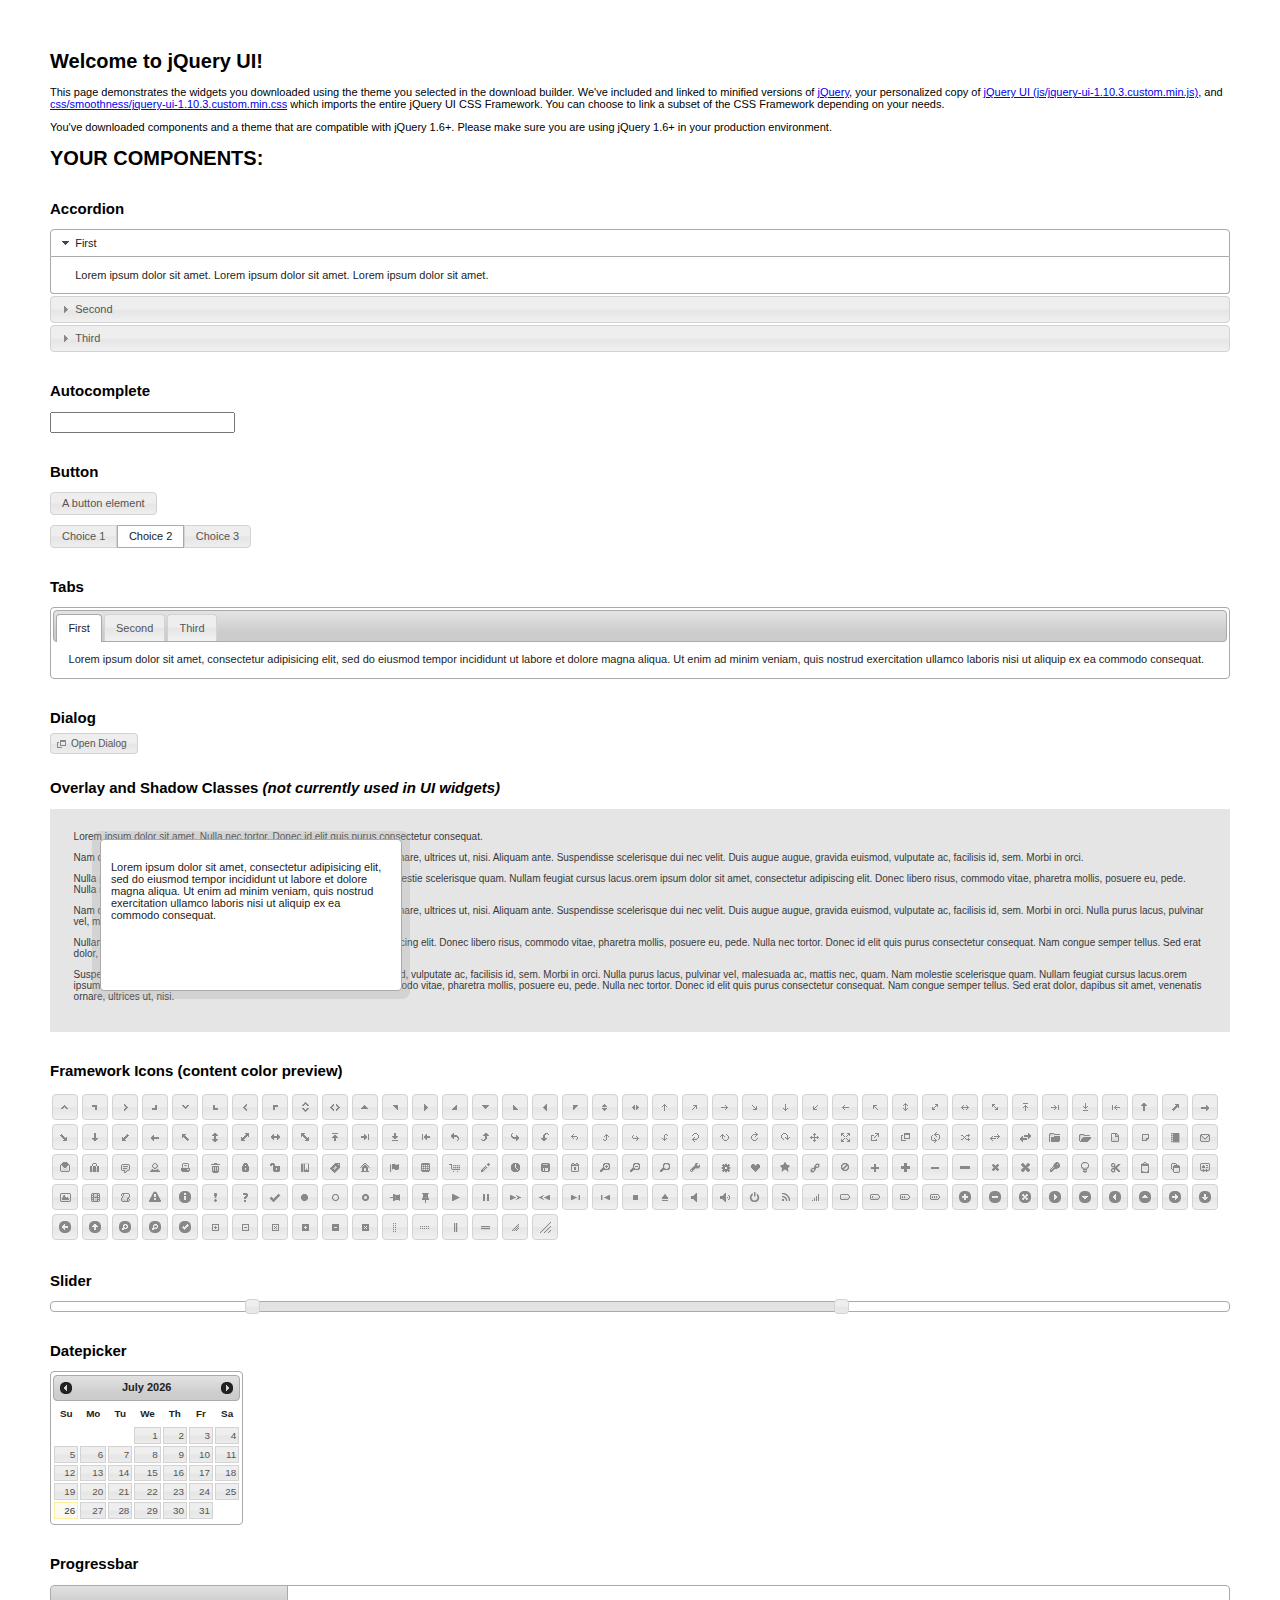
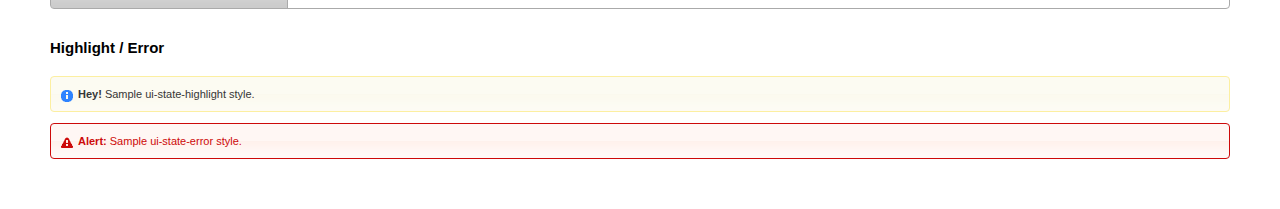
<file: self_registration/css/jquery/index.html>
<!doctype html>
<html lang="us">
<head>
	<meta charset="utf-8">
	<title>jQuery UI Example Page</title>
	<link href="css/smoothness/jquery-ui-1.10.3.custom.css" rel="stylesheet">
	<script src="js/jquery-1.9.1.js"></script>
	<script src="js/jquery-ui-1.10.3.custom.js"></script>
	<script>
	$(function() {
		
		$( "#accordion" ).accordion();
		

		
		var availableTags = [
			"ActionScript",
			"AppleScript",
			"Asp",
			"BASIC",
			"C",
			"C++",
			"Clojure",
			"COBOL",
			"ColdFusion",
			"Erlang",
			"Fortran",
			"Groovy",
			"Haskell",
			"Java",
			"JavaScript",
			"Lisp",
			"Perl",
			"PHP",
			"Python",
			"Ruby",
			"Scala",
			"Scheme"
		];
		$( "#autocomplete" ).autocomplete({
			source: availableTags
		});
		

		
		$( "#button" ).button();
		$( "#radioset" ).buttonset();
		

		
		$( "#tabs" ).tabs();
		

		
		$( "#dialog" ).dialog({
			autoOpen: false,
			width: 400,
			buttons: [
				{
					text: "Ok",
					click: function() {
						$( this ).dialog( "close" );
					}
				},
				{
					text: "Cancel",
					click: function() {
						$( this ).dialog( "close" );
					}
				}
			]
		});

		// Link to open the dialog
		$( "#dialog-link" ).click(function( event ) {
			$( "#dialog" ).dialog( "open" );
			event.preventDefault();
		});
		

		
		$( "#datepicker" ).datepicker({
			inline: true
		});
		

		
		$( "#slider" ).slider({
			range: true,
			values: [ 17, 67 ]
		});
		

		
		$( "#progressbar" ).progressbar({
			value: 20
		});
		

		// Hover states on the static widgets
		$( "#dialog-link, #icons li" ).hover(
			function() {
				$( this ).addClass( "ui-state-hover" );
			},
			function() {
				$( this ).removeClass( "ui-state-hover" );
			}
		);
	});
	</script>
	<style>
	body{
		font: 62.5% "Trebuchet MS", sans-serif;
		margin: 50px;
	}
	.demoHeaders {
		margin-top: 2em;
	}
	#dialog-link {
		padding: .4em 1em .4em 20px;
		text-decoration: none;
		position: relative;
	}
	#dialog-link span.ui-icon {
		margin: 0 5px 0 0;
		position: absolute;
		left: .2em;
		top: 50%;
		margin-top: -8px;
	}
	#icons {
		margin: 0;
		padding: 0;
	}
	#icons li {
		margin: 2px;
		position: relative;
		padding: 4px 0;
		cursor: pointer;
		float: left;
		list-style: none;
	}
	#icons span.ui-icon {
		float: left;
		margin: 0 4px;
	}
	.fakewindowcontain .ui-widget-overlay {
		position: absolute;
	}
	</style>
</head>
<body>

<h1>Welcome to jQuery UI!</h1>

<div class="ui-widget">
	<p>This page demonstrates the widgets you downloaded using the theme you selected in the download builder. We've included and linked to minified versions of <a href="js/jquery-1.9.1.js">jQuery</a>, your personalized copy of <a href="js/jquery-ui-1.10.3.custom.min.js">jQuery UI (js/jquery-ui-1.10.3.custom.min.js)</a>, and <a href="css/smoothness/jquery-ui-1.10.3.custom.min.css">css/smoothness/jquery-ui-1.10.3.custom.min.css</a> which imports the entire jQuery UI CSS Framework. You can choose to link a subset of the CSS Framework depending on your needs. </p>
	<p>You've downloaded components and a theme that are compatible with jQuery 1.6+. Please make sure you are using jQuery 1.6+ in your production environment.</p>
</div>

<h1>YOUR COMPONENTS:</h1>


<!-- Accordion -->
<h2 class="demoHeaders">Accordion</h2>
<div id="accordion">
	<h3>First</h3>
	<div>Lorem ipsum dolor sit amet. Lorem ipsum dolor sit amet. Lorem ipsum dolor sit amet.</div>
	<h3>Second</h3>
	<div>Phasellus mattis tincidunt nibh.</div>
	<h3>Third</h3>
	<div>Nam dui erat, auctor a, dignissim quis.</div>
</div>



<!-- Autocomplete -->
<h2 class="demoHeaders">Autocomplete</h2>
<div>
	<input id="autocomplete" title="type &quot;a&quot;">
</div>



<!-- Button -->
<h2 class="demoHeaders">Button</h2>
<button id="button">A button element</button>
<form style="margin-top: 1em;">
	<div id="radioset">
		<input type="radio" id="radio1" name="radio"><label for="radio1">Choice 1</label>
		<input type="radio" id="radio2" name="radio" checked="checked"><label for="radio2">Choice 2</label>
		<input type="radio" id="radio3" name="radio"><label for="radio3">Choice 3</label>
	</div>
</form>



<!-- Tabs -->
<h2 class="demoHeaders">Tabs</h2>
<div id="tabs">
	<ul>
		<li><a href="#tabs-1">First</a></li>
		<li><a href="#tabs-2">Second</a></li>
		<li><a href="#tabs-3">Third</a></li>
	</ul>
	<div id="tabs-1">Lorem ipsum dolor sit amet, consectetur adipisicing elit, sed do eiusmod tempor incididunt ut labore et dolore magna aliqua. Ut enim ad minim veniam, quis nostrud exercitation ullamco laboris nisi ut aliquip ex ea commodo consequat.</div>
	<div id="tabs-2">Phasellus mattis tincidunt nibh. Cras orci urna, blandit id, pretium vel, aliquet ornare, felis. Maecenas scelerisque sem non nisl. Fusce sed lorem in enim dictum bibendum.</div>
	<div id="tabs-3">Nam dui erat, auctor a, dignissim quis, sollicitudin eu, felis. Pellentesque nisi urna, interdum eget, sagittis et, consequat vestibulum, lacus. Mauris porttitor ullamcorper augue.</div>
</div>



<!-- Dialog NOTE: Dialog is not generated by UI in this demo so it can be visually styled in themeroller-->
<h2 class="demoHeaders">Dialog</h2>
<p><a href="#" id="dialog-link" class="ui-state-default ui-corner-all"><span class="ui-icon ui-icon-newwin"></span>Open Dialog</a></p>

<h2 class="demoHeaders">Overlay and Shadow Classes <em>(not currently used in UI widgets)</em></h2>
<div style="position: relative; width: 96%; height: 200px; padding:1% 2%; overflow:hidden;" class="fakewindowcontain">
	<p>Lorem ipsum dolor sit amet,  Nulla nec tortor. Donec id elit quis purus consectetur consequat. </p><p>Nam congue semper tellus. Sed erat dolor, dapibus sit amet, venenatis ornare, ultrices ut, nisi. Aliquam ante. Suspendisse scelerisque dui nec velit. Duis augue augue, gravida euismod, vulputate ac, facilisis id, sem. Morbi in orci. </p><p>Nulla purus lacus, pulvinar vel, malesuada ac, mattis nec, quam. Nam molestie scelerisque quam. Nullam feugiat cursus lacus.orem ipsum dolor sit amet, consectetur adipiscing elit. Donec libero risus, commodo vitae, pharetra mollis, posuere eu, pede. Nulla nec tortor. Donec id elit quis purus consectetur consequat. </p><p>Nam congue semper tellus. Sed erat dolor, dapibus sit amet, venenatis ornare, ultrices ut, nisi. Aliquam ante. Suspendisse scelerisque dui nec velit. Duis augue augue, gravida euismod, vulputate ac, facilisis id, sem. Morbi in orci. Nulla purus lacus, pulvinar vel, malesuada ac, mattis nec, quam. Nam molestie scelerisque quam. </p><p>Nullam feugiat cursus lacus.orem ipsum dolor sit amet, consectetur adipiscing elit. Donec libero risus, commodo vitae, pharetra mollis, posuere eu, pede. Nulla nec tortor. Donec id elit quis purus consectetur consequat. Nam congue semper tellus. Sed erat dolor, dapibus sit amet, venenatis ornare, ultrices ut, nisi. Aliquam ante. </p><p>Suspendisse scelerisque dui nec velit. Duis augue augue, gravida euismod, vulputate ac, facilisis id, sem. Morbi in orci. Nulla purus lacus, pulvinar vel, malesuada ac, mattis nec, quam. Nam molestie scelerisque quam. Nullam feugiat cursus lacus.orem ipsum dolor sit amet, consectetur adipiscing elit. Donec libero risus, commodo vitae, pharetra mollis, posuere eu, pede. Nulla nec tortor. Donec id elit quis purus consectetur consequat. Nam congue semper tellus. Sed erat dolor, dapibus sit amet, venenatis ornare, ultrices ut, nisi. </p>

	<!-- ui-dialog -->
	<div class="ui-overlay"><div class="ui-widget-overlay"></div><div class="ui-widget-shadow ui-corner-all" style="width: 302px; height: 152px; position: absolute; left: 50px; top: 30px;"></div></div>
	<div style="position: absolute; width: 280px; height: 130px;left: 50px; top: 30px; padding: 10px;" class="ui-widget ui-widget-content ui-corner-all">
		<div class="ui-dialog-content ui-widget-content" style="background: none; border: 0;">
			<p>Lorem ipsum dolor sit amet, consectetur adipisicing elit, sed do eiusmod tempor incididunt ut labore et dolore magna aliqua. Ut enim ad minim veniam, quis nostrud exercitation ullamco laboris nisi ut aliquip ex ea commodo consequat.</p>
		</div>
	</div>

</div>

<!-- ui-dialog -->
<div id="dialog" title="Dialog Title">
	<p>Lorem ipsum dolor sit amet, consectetur adipisicing elit, sed do eiusmod tempor incididunt ut labore et dolore magna aliqua. Ut enim ad minim veniam, quis nostrud exercitation ullamco laboris nisi ut aliquip ex ea commodo consequat.</p>
</div>



<h2 class="demoHeaders">Framework Icons (content color preview)</h2>
<ul id="icons" class="ui-widget ui-helper-clearfix">
	<li class="ui-state-default ui-corner-all" title=".ui-icon-carat-1-n"><span class="ui-icon ui-icon-carat-1-n"></span></li>
	<li class="ui-state-default ui-corner-all" title=".ui-icon-carat-1-ne"><span class="ui-icon ui-icon-carat-1-ne"></span></li>
	<li class="ui-state-default ui-corner-all" title=".ui-icon-carat-1-e"><span class="ui-icon ui-icon-carat-1-e"></span></li>
	<li class="ui-state-default ui-corner-all" title=".ui-icon-carat-1-se"><span class="ui-icon ui-icon-carat-1-se"></span></li>
	<li class="ui-state-default ui-corner-all" title=".ui-icon-carat-1-s"><span class="ui-icon ui-icon-carat-1-s"></span></li>
	<li class="ui-state-default ui-corner-all" title=".ui-icon-carat-1-sw"><span class="ui-icon ui-icon-carat-1-sw"></span></li>
	<li class="ui-state-default ui-corner-all" title=".ui-icon-carat-1-w"><span class="ui-icon ui-icon-carat-1-w"></span></li>
	<li class="ui-state-default ui-corner-all" title=".ui-icon-carat-1-nw"><span class="ui-icon ui-icon-carat-1-nw"></span></li>
	<li class="ui-state-default ui-corner-all" title=".ui-icon-carat-2-n-s"><span class="ui-icon ui-icon-carat-2-n-s"></span></li>
	<li class="ui-state-default ui-corner-all" title=".ui-icon-carat-2-e-w"><span class="ui-icon ui-icon-carat-2-e-w"></span></li>
	<li class="ui-state-default ui-corner-all" title=".ui-icon-triangle-1-n"><span class="ui-icon ui-icon-triangle-1-n"></span></li>
	<li class="ui-state-default ui-corner-all" title=".ui-icon-triangle-1-ne"><span class="ui-icon ui-icon-triangle-1-ne"></span></li>
	<li class="ui-state-default ui-corner-all" title=".ui-icon-triangle-1-e"><span class="ui-icon ui-icon-triangle-1-e"></span></li>
	<li class="ui-state-default ui-corner-all" title=".ui-icon-triangle-1-se"><span class="ui-icon ui-icon-triangle-1-se"></span></li>
	<li class="ui-state-default ui-corner-all" title=".ui-icon-triangle-1-s"><span class="ui-icon ui-icon-triangle-1-s"></span></li>
	<li class="ui-state-default ui-corner-all" title=".ui-icon-triangle-1-sw"><span class="ui-icon ui-icon-triangle-1-sw"></span></li>
	<li class="ui-state-default ui-corner-all" title=".ui-icon-triangle-1-w"><span class="ui-icon ui-icon-triangle-1-w"></span></li>
	<li class="ui-state-default ui-corner-all" title=".ui-icon-triangle-1-nw"><span class="ui-icon ui-icon-triangle-1-nw"></span></li>
	<li class="ui-state-default ui-corner-all" title=".ui-icon-triangle-2-n-s"><span class="ui-icon ui-icon-triangle-2-n-s"></span></li>
	<li class="ui-state-default ui-corner-all" title=".ui-icon-triangle-2-e-w"><span class="ui-icon ui-icon-triangle-2-e-w"></span></li>
	<li class="ui-state-default ui-corner-all" title=".ui-icon-arrow-1-n"><span class="ui-icon ui-icon-arrow-1-n"></span></li>
	<li class="ui-state-default ui-corner-all" title=".ui-icon-arrow-1-ne"><span class="ui-icon ui-icon-arrow-1-ne"></span></li>
	<li class="ui-state-default ui-corner-all" title=".ui-icon-arrow-1-e"><span class="ui-icon ui-icon-arrow-1-e"></span></li>
	<li class="ui-state-default ui-corner-all" title=".ui-icon-arrow-1-se"><span class="ui-icon ui-icon-arrow-1-se"></span></li>
	<li class="ui-state-default ui-corner-all" title=".ui-icon-arrow-1-s"><span class="ui-icon ui-icon-arrow-1-s"></span></li>
	<li class="ui-state-default ui-corner-all" title=".ui-icon-arrow-1-sw"><span class="ui-icon ui-icon-arrow-1-sw"></span></li>
	<li class="ui-state-default ui-corner-all" title=".ui-icon-arrow-1-w"><span class="ui-icon ui-icon-arrow-1-w"></span></li>
	<li class="ui-state-default ui-corner-all" title=".ui-icon-arrow-1-nw"><span class="ui-icon ui-icon-arrow-1-nw"></span></li>
	<li class="ui-state-default ui-corner-all" title=".ui-icon-arrow-2-n-s"><span class="ui-icon ui-icon-arrow-2-n-s"></span></li>
	<li class="ui-state-default ui-corner-all" title=".ui-icon-arrow-2-ne-sw"><span class="ui-icon ui-icon-arrow-2-ne-sw"></span></li>
	<li class="ui-state-default ui-corner-all" title=".ui-icon-arrow-2-e-w"><span class="ui-icon ui-icon-arrow-2-e-w"></span></li>
	<li class="ui-state-default ui-corner-all" title=".ui-icon-arrow-2-se-nw"><span class="ui-icon ui-icon-arrow-2-se-nw"></span></li>
	<li class="ui-state-default ui-corner-all" title=".ui-icon-arrowstop-1-n"><span class="ui-icon ui-icon-arrowstop-1-n"></span></li>
	<li class="ui-state-default ui-corner-all" title=".ui-icon-arrowstop-1-e"><span class="ui-icon ui-icon-arrowstop-1-e"></span></li>
	<li class="ui-state-default ui-corner-all" title=".ui-icon-arrowstop-1-s"><span class="ui-icon ui-icon-arrowstop-1-s"></span></li>
	<li class="ui-state-default ui-corner-all" title=".ui-icon-arrowstop-1-w"><span class="ui-icon ui-icon-arrowstop-1-w"></span></li>
	<li class="ui-state-default ui-corner-all" title=".ui-icon-arrowthick-1-n"><span class="ui-icon ui-icon-arrowthick-1-n"></span></li>
	<li class="ui-state-default ui-corner-all" title=".ui-icon-arrowthick-1-ne"><span class="ui-icon ui-icon-arrowthick-1-ne"></span></li>
	<li class="ui-state-default ui-corner-all" title=".ui-icon-arrowthick-1-e"><span class="ui-icon ui-icon-arrowthick-1-e"></span></li>
	<li class="ui-state-default ui-corner-all" title=".ui-icon-arrowthick-1-se"><span class="ui-icon ui-icon-arrowthick-1-se"></span></li>
	<li class="ui-state-default ui-corner-all" title=".ui-icon-arrowthick-1-s"><span class="ui-icon ui-icon-arrowthick-1-s"></span></li>
	<li class="ui-state-default ui-corner-all" title=".ui-icon-arrowthick-1-sw"><span class="ui-icon ui-icon-arrowthick-1-sw"></span></li>
	<li class="ui-state-default ui-corner-all" title=".ui-icon-arrowthick-1-w"><span class="ui-icon ui-icon-arrowthick-1-w"></span></li>
	<li class="ui-state-default ui-corner-all" title=".ui-icon-arrowthick-1-nw"><span class="ui-icon ui-icon-arrowthick-1-nw"></span></li>
	<li class="ui-state-default ui-corner-all" title=".ui-icon-arrowthick-2-n-s"><span class="ui-icon ui-icon-arrowthick-2-n-s"></span></li>
	<li class="ui-state-default ui-corner-all" title=".ui-icon-arrowthick-2-ne-sw"><span class="ui-icon ui-icon-arrowthick-2-ne-sw"></span></li>
	<li class="ui-state-default ui-corner-all" title=".ui-icon-arrowthick-2-e-w"><span class="ui-icon ui-icon-arrowthick-2-e-w"></span></li>
	<li class="ui-state-default ui-corner-all" title=".ui-icon-arrowthick-2-se-nw"><span class="ui-icon ui-icon-arrowthick-2-se-nw"></span></li>
	<li class="ui-state-default ui-corner-all" title=".ui-icon-arrowthickstop-1-n"><span class="ui-icon ui-icon-arrowthickstop-1-n"></span></li>
	<li class="ui-state-default ui-corner-all" title=".ui-icon-arrowthickstop-1-e"><span class="ui-icon ui-icon-arrowthickstop-1-e"></span></li>
	<li class="ui-state-default ui-corner-all" title=".ui-icon-arrowthickstop-1-s"><span class="ui-icon ui-icon-arrowthickstop-1-s"></span></li>
	<li class="ui-state-default ui-corner-all" title=".ui-icon-arrowthickstop-1-w"><span class="ui-icon ui-icon-arrowthickstop-1-w"></span></li>
	<li class="ui-state-default ui-corner-all" title=".ui-icon-arrowreturnthick-1-w"><span class="ui-icon ui-icon-arrowreturnthick-1-w"></span></li>
	<li class="ui-state-default ui-corner-all" title=".ui-icon-arrowreturnthick-1-n"><span class="ui-icon ui-icon-arrowreturnthick-1-n"></span></li>
	<li class="ui-state-default ui-corner-all" title=".ui-icon-arrowreturnthick-1-e"><span class="ui-icon ui-icon-arrowreturnthick-1-e"></span></li>
	<li class="ui-state-default ui-corner-all" title=".ui-icon-arrowreturnthick-1-s"><span class="ui-icon ui-icon-arrowreturnthick-1-s"></span></li>
	<li class="ui-state-default ui-corner-all" title=".ui-icon-arrowreturn-1-w"><span class="ui-icon ui-icon-arrowreturn-1-w"></span></li>
	<li class="ui-state-default ui-corner-all" title=".ui-icon-arrowreturn-1-n"><span class="ui-icon ui-icon-arrowreturn-1-n"></span></li>
	<li class="ui-state-default ui-corner-all" title=".ui-icon-arrowreturn-1-e"><span class="ui-icon ui-icon-arrowreturn-1-e"></span></li>
	<li class="ui-state-default ui-corner-all" title=".ui-icon-arrowreturn-1-s"><span class="ui-icon ui-icon-arrowreturn-1-s"></span></li>
	<li class="ui-state-default ui-corner-all" title=".ui-icon-arrowrefresh-1-w"><span class="ui-icon ui-icon-arrowrefresh-1-w"></span></li>
	<li class="ui-state-default ui-corner-all" title=".ui-icon-arrowrefresh-1-n"><span class="ui-icon ui-icon-arrowrefresh-1-n"></span></li>
	<li class="ui-state-default ui-corner-all" title=".ui-icon-arrowrefresh-1-e"><span class="ui-icon ui-icon-arrowrefresh-1-e"></span></li>
	<li class="ui-state-default ui-corner-all" title=".ui-icon-arrowrefresh-1-s"><span class="ui-icon ui-icon-arrowrefresh-1-s"></span></li>
	<li class="ui-state-default ui-corner-all" title=".ui-icon-arrow-4"><span class="ui-icon ui-icon-arrow-4"></span></li>
	<li class="ui-state-default ui-corner-all" title=".ui-icon-arrow-4-diag"><span class="ui-icon ui-icon-arrow-4-diag"></span></li>
	<li class="ui-state-default ui-corner-all" title=".ui-icon-extlink"><span class="ui-icon ui-icon-extlink"></span></li>
	<li class="ui-state-default ui-corner-all" title=".ui-icon-newwin"><span class="ui-icon ui-icon-newwin"></span></li>
	<li class="ui-state-default ui-corner-all" title=".ui-icon-refresh"><span class="ui-icon ui-icon-refresh"></span></li>
	<li class="ui-state-default ui-corner-all" title=".ui-icon-shuffle"><span class="ui-icon ui-icon-shuffle"></span></li>
	<li class="ui-state-default ui-corner-all" title=".ui-icon-transfer-e-w"><span class="ui-icon ui-icon-transfer-e-w"></span></li>
	<li class="ui-state-default ui-corner-all" title=".ui-icon-transferthick-e-w"><span class="ui-icon ui-icon-transferthick-e-w"></span></li>
	<li class="ui-state-default ui-corner-all" title=".ui-icon-folder-collapsed"><span class="ui-icon ui-icon-folder-collapsed"></span></li>
	<li class="ui-state-default ui-corner-all" title=".ui-icon-folder-open"><span class="ui-icon ui-icon-folder-open"></span></li>
	<li class="ui-state-default ui-corner-all" title=".ui-icon-document"><span class="ui-icon ui-icon-document"></span></li>
	<li class="ui-state-default ui-corner-all" title=".ui-icon-document-b"><span class="ui-icon ui-icon-document-b"></span></li>
	<li class="ui-state-default ui-corner-all" title=".ui-icon-note"><span class="ui-icon ui-icon-note"></span></li>
	<li class="ui-state-default ui-corner-all" title=".ui-icon-mail-closed"><span class="ui-icon ui-icon-mail-closed"></span></li>
	<li class="ui-state-default ui-corner-all" title=".ui-icon-mail-open"><span class="ui-icon ui-icon-mail-open"></span></li>
	<li class="ui-state-default ui-corner-all" title=".ui-icon-suitcase"><span class="ui-icon ui-icon-suitcase"></span></li>
	<li class="ui-state-default ui-corner-all" title=".ui-icon-comment"><span class="ui-icon ui-icon-comment"></span></li>
	<li class="ui-state-default ui-corner-all" title=".ui-icon-person"><span class="ui-icon ui-icon-person"></span></li>
	<li class="ui-state-default ui-corner-all" title=".ui-icon-print"><span class="ui-icon ui-icon-print"></span></li>
	<li class="ui-state-default ui-corner-all" title=".ui-icon-trash"><span class="ui-icon ui-icon-trash"></span></li>
	<li class="ui-state-default ui-corner-all" title=".ui-icon-locked"><span class="ui-icon ui-icon-locked"></span></li>
	<li class="ui-state-default ui-corner-all" title=".ui-icon-unlocked"><span class="ui-icon ui-icon-unlocked"></span></li>
	<li class="ui-state-default ui-corner-all" title=".ui-icon-bookmark"><span class="ui-icon ui-icon-bookmark"></span></li>
	<li class="ui-state-default ui-corner-all" title=".ui-icon-tag"><span class="ui-icon ui-icon-tag"></span></li>
	<li class="ui-state-default ui-corner-all" title=".ui-icon-home"><span class="ui-icon ui-icon-home"></span></li>
	<li class="ui-state-default ui-corner-all" title=".ui-icon-flag"><span class="ui-icon ui-icon-flag"></span></li>
	<li class="ui-state-default ui-corner-all" title=".ui-icon-calculator"><span class="ui-icon ui-icon-calculator"></span></li>
	<li class="ui-state-default ui-corner-all" title=".ui-icon-cart"><span class="ui-icon ui-icon-cart"></span></li>
	<li class="ui-state-default ui-corner-all" title=".ui-icon-pencil"><span class="ui-icon ui-icon-pencil"></span></li>
	<li class="ui-state-default ui-corner-all" title=".ui-icon-clock"><span class="ui-icon ui-icon-clock"></span></li>
	<li class="ui-state-default ui-corner-all" title=".ui-icon-disk"><span class="ui-icon ui-icon-disk"></span></li>
	<li class="ui-state-default ui-corner-all" title=".ui-icon-calendar"><span class="ui-icon ui-icon-calendar"></span></li>
	<li class="ui-state-default ui-corner-all" title=".ui-icon-zoomin"><span class="ui-icon ui-icon-zoomin"></span></li>
	<li class="ui-state-default ui-corner-all" title=".ui-icon-zoomout"><span class="ui-icon ui-icon-zoomout"></span></li>
	<li class="ui-state-default ui-corner-all" title=".ui-icon-search"><span class="ui-icon ui-icon-search"></span></li>
	<li class="ui-state-default ui-corner-all" title=".ui-icon-wrench"><span class="ui-icon ui-icon-wrench"></span></li>
	<li class="ui-state-default ui-corner-all" title=".ui-icon-gear"><span class="ui-icon ui-icon-gear"></span></li>
	<li class="ui-state-default ui-corner-all" title=".ui-icon-heart"><span class="ui-icon ui-icon-heart"></span></li>
	<li class="ui-state-default ui-corner-all" title=".ui-icon-star"><span class="ui-icon ui-icon-star"></span></li>
	<li class="ui-state-default ui-corner-all" title=".ui-icon-link"><span class="ui-icon ui-icon-link"></span></li>
	<li class="ui-state-default ui-corner-all" title=".ui-icon-cancel"><span class="ui-icon ui-icon-cancel"></span></li>
	<li class="ui-state-default ui-corner-all" title=".ui-icon-plus"><span class="ui-icon ui-icon-plus"></span></li>
	<li class="ui-state-default ui-corner-all" title=".ui-icon-plusthick"><span class="ui-icon ui-icon-plusthick"></span></li>
	<li class="ui-state-default ui-corner-all" title=".ui-icon-minus"><span class="ui-icon ui-icon-minus"></span></li>
	<li class="ui-state-default ui-corner-all" title=".ui-icon-minusthick"><span class="ui-icon ui-icon-minusthick"></span></li>
	<li class="ui-state-default ui-corner-all" title=".ui-icon-close"><span class="ui-icon ui-icon-close"></span></li>
	<li class="ui-state-default ui-corner-all" title=".ui-icon-closethick"><span class="ui-icon ui-icon-closethick"></span></li>
	<li class="ui-state-default ui-corner-all" title=".ui-icon-key"><span class="ui-icon ui-icon-key"></span></li>
	<li class="ui-state-default ui-corner-all" title=".ui-icon-lightbulb"><span class="ui-icon ui-icon-lightbulb"></span></li>
	<li class="ui-state-default ui-corner-all" title=".ui-icon-scissors"><span class="ui-icon ui-icon-scissors"></span></li>
	<li class="ui-state-default ui-corner-all" title=".ui-icon-clipboard"><span class="ui-icon ui-icon-clipboard"></span></li>
	<li class="ui-state-default ui-corner-all" title=".ui-icon-copy"><span class="ui-icon ui-icon-copy"></span></li>
	<li class="ui-state-default ui-corner-all" title=".ui-icon-contact"><span class="ui-icon ui-icon-contact"></span></li>
	<li class="ui-state-default ui-corner-all" title=".ui-icon-image"><span class="ui-icon ui-icon-image"></span></li>
	<li class="ui-state-default ui-corner-all" title=".ui-icon-video"><span class="ui-icon ui-icon-video"></span></li>
	<li class="ui-state-default ui-corner-all" title=".ui-icon-script"><span class="ui-icon ui-icon-script"></span></li>
	<li class="ui-state-default ui-corner-all" title=".ui-icon-alert"><span class="ui-icon ui-icon-alert"></span></li>
	<li class="ui-state-default ui-corner-all" title=".ui-icon-info"><span class="ui-icon ui-icon-info"></span></li>
	<li class="ui-state-default ui-corner-all" title=".ui-icon-notice"><span class="ui-icon ui-icon-notice"></span></li>
	<li class="ui-state-default ui-corner-all" title=".ui-icon-help"><span class="ui-icon ui-icon-help"></span></li>
	<li class="ui-state-default ui-corner-all" title=".ui-icon-check"><span class="ui-icon ui-icon-check"></span></li>
	<li class="ui-state-default ui-corner-all" title=".ui-icon-bullet"><span class="ui-icon ui-icon-bullet"></span></li>
	<li class="ui-state-default ui-corner-all" title=".ui-icon-radio-off"><span class="ui-icon ui-icon-radio-off"></span></li>
	<li class="ui-state-default ui-corner-all" title=".ui-icon-radio-on"><span class="ui-icon ui-icon-radio-on"></span></li>
	<li class="ui-state-default ui-corner-all" title=".ui-icon-pin-w"><span class="ui-icon ui-icon-pin-w"></span></li>
	<li class="ui-state-default ui-corner-all" title=".ui-icon-pin-s"><span class="ui-icon ui-icon-pin-s"></span></li>
	<li class="ui-state-default ui-corner-all" title=".ui-icon-play"><span class="ui-icon ui-icon-play"></span></li>
	<li class="ui-state-default ui-corner-all" title=".ui-icon-pause"><span class="ui-icon ui-icon-pause"></span></li>
	<li class="ui-state-default ui-corner-all" title=".ui-icon-seek-next"><span class="ui-icon ui-icon-seek-next"></span></li>
	<li class="ui-state-default ui-corner-all" title=".ui-icon-seek-prev"><span class="ui-icon ui-icon-seek-prev"></span></li>
	<li class="ui-state-default ui-corner-all" title=".ui-icon-seek-end"><span class="ui-icon ui-icon-seek-end"></span></li>
	<li class="ui-state-default ui-corner-all" title=".ui-icon-seek-first"><span class="ui-icon ui-icon-seek-first"></span></li>
	<li class="ui-state-default ui-corner-all" title=".ui-icon-stop"><span class="ui-icon ui-icon-stop"></span></li>
	<li class="ui-state-default ui-corner-all" title=".ui-icon-eject"><span class="ui-icon ui-icon-eject"></span></li>
	<li class="ui-state-default ui-corner-all" title=".ui-icon-volume-off"><span class="ui-icon ui-icon-volume-off"></span></li>
	<li class="ui-state-default ui-corner-all" title=".ui-icon-volume-on"><span class="ui-icon ui-icon-volume-on"></span></li>
	<li class="ui-state-default ui-corner-all" title=".ui-icon-power"><span class="ui-icon ui-icon-power"></span></li>
	<li class="ui-state-default ui-corner-all" title=".ui-icon-signal-diag"><span class="ui-icon ui-icon-signal-diag"></span></li>
	<li class="ui-state-default ui-corner-all" title=".ui-icon-signal"><span class="ui-icon ui-icon-signal"></span></li>
	<li class="ui-state-default ui-corner-all" title=".ui-icon-battery-0"><span class="ui-icon ui-icon-battery-0"></span></li>
	<li class="ui-state-default ui-corner-all" title=".ui-icon-battery-1"><span class="ui-icon ui-icon-battery-1"></span></li>
	<li class="ui-state-default ui-corner-all" title=".ui-icon-battery-2"><span class="ui-icon ui-icon-battery-2"></span></li>
	<li class="ui-state-default ui-corner-all" title=".ui-icon-battery-3"><span class="ui-icon ui-icon-battery-3"></span></li>
	<li class="ui-state-default ui-corner-all" title=".ui-icon-circle-plus"><span class="ui-icon ui-icon-circle-plus"></span></li>
	<li class="ui-state-default ui-corner-all" title=".ui-icon-circle-minus"><span class="ui-icon ui-icon-circle-minus"></span></li>
	<li class="ui-state-default ui-corner-all" title=".ui-icon-circle-close"><span class="ui-icon ui-icon-circle-close"></span></li>
	<li class="ui-state-default ui-corner-all" title=".ui-icon-circle-triangle-e"><span class="ui-icon ui-icon-circle-triangle-e"></span></li>
	<li class="ui-state-default ui-corner-all" title=".ui-icon-circle-triangle-s"><span class="ui-icon ui-icon-circle-triangle-s"></span></li>
	<li class="ui-state-default ui-corner-all" title=".ui-icon-circle-triangle-w"><span class="ui-icon ui-icon-circle-triangle-w"></span></li>
	<li class="ui-state-default ui-corner-all" title=".ui-icon-circle-triangle-n"><span class="ui-icon ui-icon-circle-triangle-n"></span></li>
	<li class="ui-state-default ui-corner-all" title=".ui-icon-circle-arrow-e"><span class="ui-icon ui-icon-circle-arrow-e"></span></li>
	<li class="ui-state-default ui-corner-all" title=".ui-icon-circle-arrow-s"><span class="ui-icon ui-icon-circle-arrow-s"></span></li>
	<li class="ui-state-default ui-corner-all" title=".ui-icon-circle-arrow-w"><span class="ui-icon ui-icon-circle-arrow-w"></span></li>
	<li class="ui-state-default ui-corner-all" title=".ui-icon-circle-arrow-n"><span class="ui-icon ui-icon-circle-arrow-n"></span></li>
	<li class="ui-state-default ui-corner-all" title=".ui-icon-circle-zoomin"><span class="ui-icon ui-icon-circle-zoomin"></span></li>
	<li class="ui-state-default ui-corner-all" title=".ui-icon-circle-zoomout"><span class="ui-icon ui-icon-circle-zoomout"></span></li>
	<li class="ui-state-default ui-corner-all" title=".ui-icon-circle-check"><span class="ui-icon ui-icon-circle-check"></span></li>
	<li class="ui-state-default ui-corner-all" title=".ui-icon-circlesmall-plus"><span class="ui-icon ui-icon-circlesmall-plus"></span></li>
	<li class="ui-state-default ui-corner-all" title=".ui-icon-circlesmall-minus"><span class="ui-icon ui-icon-circlesmall-minus"></span></li>
	<li class="ui-state-default ui-corner-all" title=".ui-icon-circlesmall-close"><span class="ui-icon ui-icon-circlesmall-close"></span></li>
	<li class="ui-state-default ui-corner-all" title=".ui-icon-squaresmall-plus"><span class="ui-icon ui-icon-squaresmall-plus"></span></li>
	<li class="ui-state-default ui-corner-all" title=".ui-icon-squaresmall-minus"><span class="ui-icon ui-icon-squaresmall-minus"></span></li>
	<li class="ui-state-default ui-corner-all" title=".ui-icon-squaresmall-close"><span class="ui-icon ui-icon-squaresmall-close"></span></li>
	<li class="ui-state-default ui-corner-all" title=".ui-icon-grip-dotted-vertical"><span class="ui-icon ui-icon-grip-dotted-vertical"></span></li>
	<li class="ui-state-default ui-corner-all" title=".ui-icon-grip-dotted-horizontal"><span class="ui-icon ui-icon-grip-dotted-horizontal"></span></li>
	<li class="ui-state-default ui-corner-all" title=".ui-icon-grip-solid-vertical"><span class="ui-icon ui-icon-grip-solid-vertical"></span></li>
	<li class="ui-state-default ui-corner-all" title=".ui-icon-grip-solid-horizontal"><span class="ui-icon ui-icon-grip-solid-horizontal"></span></li>
	<li class="ui-state-default ui-corner-all" title=".ui-icon-gripsmall-diagonal-se"><span class="ui-icon ui-icon-gripsmall-diagonal-se"></span></li>
	<li class="ui-state-default ui-corner-all" title=".ui-icon-grip-diagonal-se"><span class="ui-icon ui-icon-grip-diagonal-se"></span></li>
</ul>


<!-- Slider -->
<h2 class="demoHeaders">Slider</h2>
<div id="slider"></div>



<!-- Datepicker -->
<h2 class="demoHeaders">Datepicker</h2>
<div id="datepicker"></div>



<!-- Progressbar -->
<h2 class="demoHeaders">Progressbar</h2>
<div id="progressbar"></div>


<!-- Highlight / Error -->
<h2 class="demoHeaders">Highlight / Error</h2>
<div class="ui-widget">
	<div class="ui-state-highlight ui-corner-all" style="margin-top: 20px; padding: 0 .7em;">
		<p><span class="ui-icon ui-icon-info" style="float: left; margin-right: .3em;"></span>
		<strong>Hey!</strong> Sample ui-state-highlight style.</p>
	</div>
</div>
<br>
<div class="ui-widget">
	<div class="ui-state-error ui-corner-all" style="padding: 0 .7em;">
		<p><span class="ui-icon ui-icon-alert" style="float: left; margin-right: .3em;"></span>
		<strong>Alert:</strong> Sample ui-state-error style.</p>
	</div>
</div>

</body>
</html>
</file>
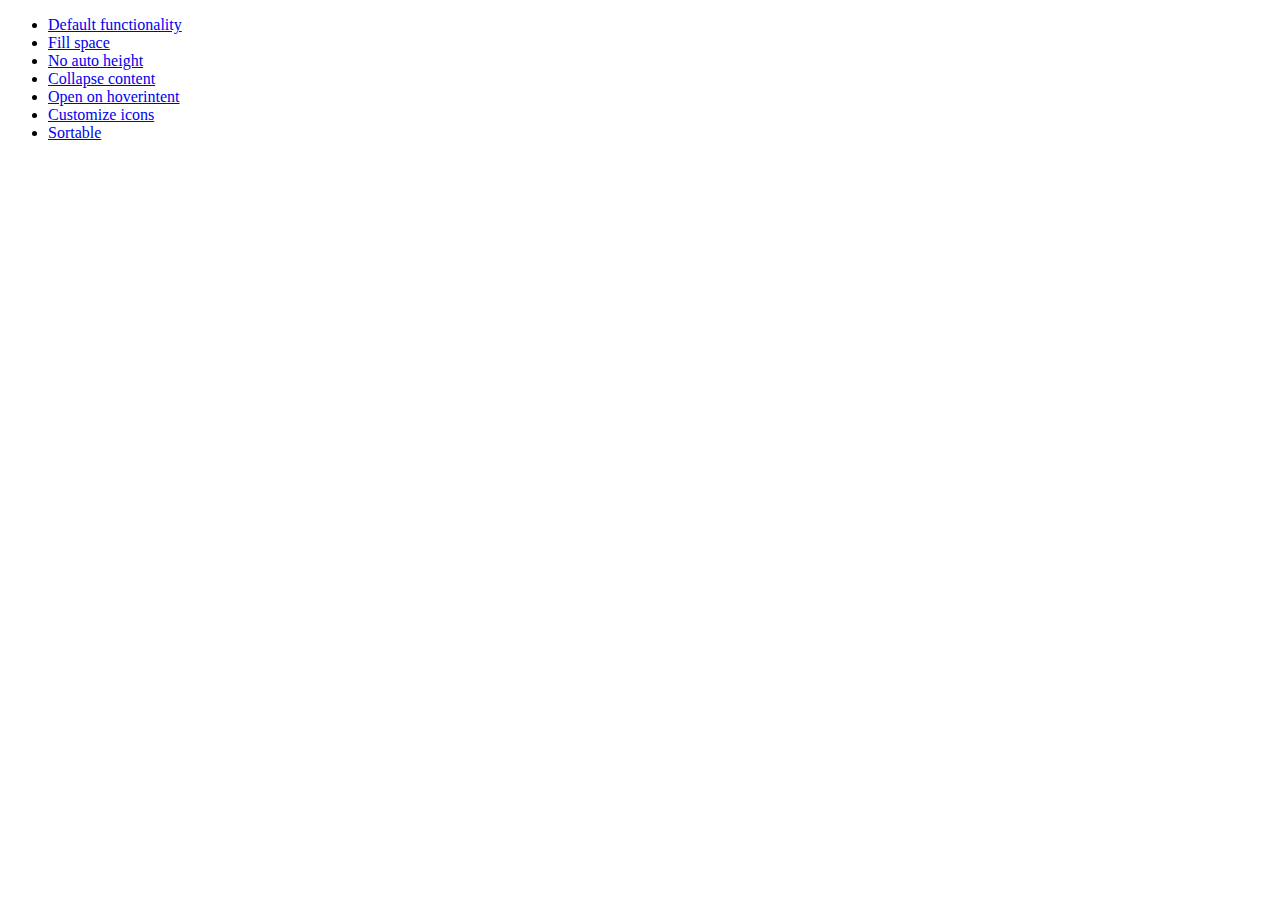
<file: self_registration/css/jquery/development-bundle/demos/accordion/index.html>
<!doctype html>
<html lang="en">
<head>
	<meta charset="utf-8">
	<title>jQuery UI Accordion Demos</title>
</head>
<body>

<ul>
	<li><a href="default.html">Default functionality</a></li>
	<li><a href="fillspace.html">Fill space</a></li>
	<li><a href="no-auto-height.html">No auto height</a></li>
	<li><a href="collapsible.html">Collapse content</a></li>
	<li><a href="hoverintent.html">Open on hoverintent</a></li>
	<li><a href="custom-icons.html">Customize icons</a></li>
	<li><a href="sortable.html">Sortable</a></li>
</ul>

</body>
</html>
</file>
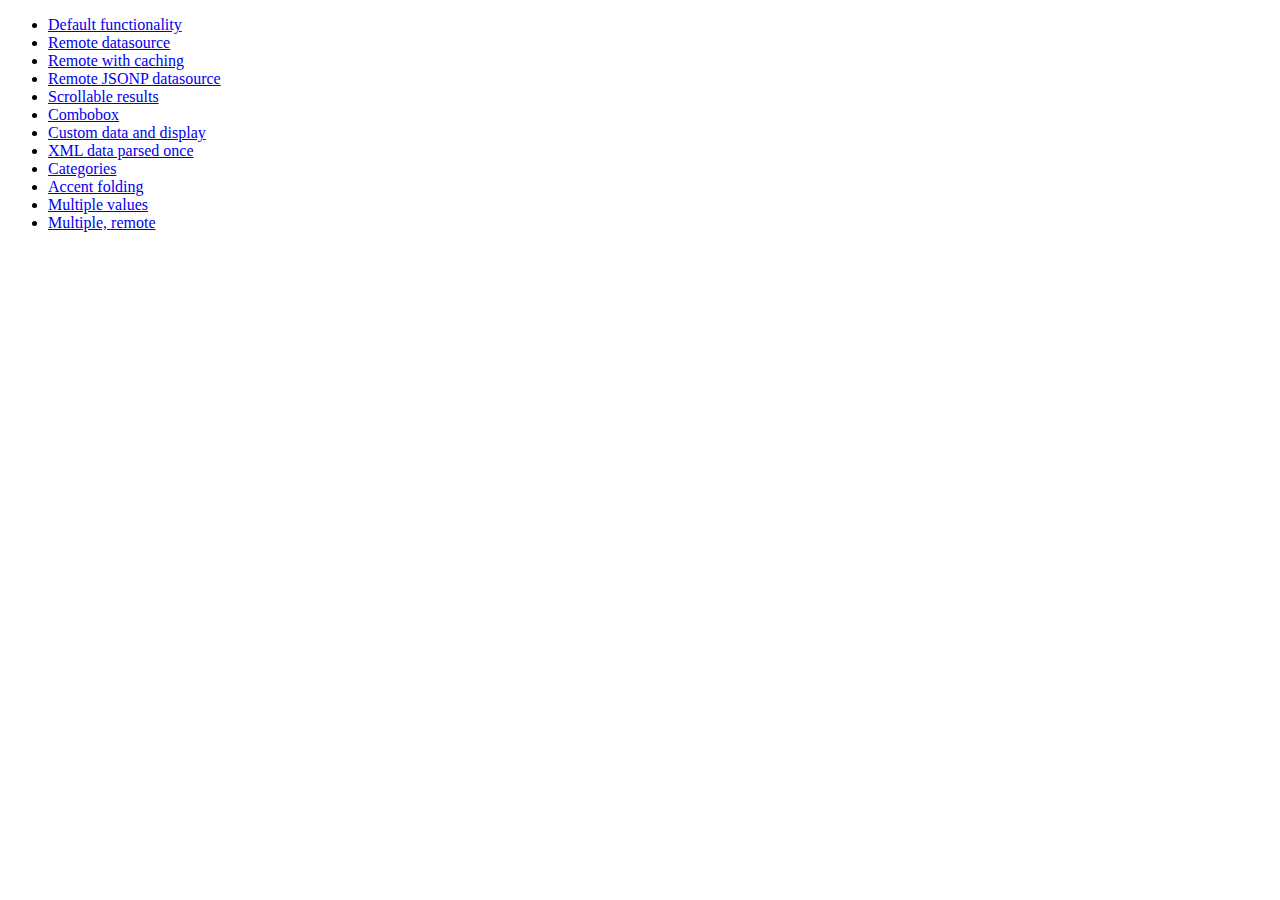
<file: self_registration/css/jquery/development-bundle/demos/autocomplete/index.html>
<!doctype html>
<html lang="en">
<head>
	<meta charset="utf-8">
	<title>jQuery UI Autocomplete Demos</title>
</head>
<body>

<ul>
	<li><a href="default.html">Default functionality</a></li>
	<li><a href="remote.html">Remote datasource</a></li>
	<li><a href="remote-with-cache.html">Remote with caching</a></li>
	<li><a href="remote-jsonp.html">Remote JSONP datasource</a></li>
	<li><a href="maxheight.html">Scrollable results</a></li>
	<li><a href="combobox.html">Combobox</a></li>
	<li><a href="custom-data.html">Custom data and display</a></li>
	<li><a href="xml.html">XML data parsed once</a></li>
	<li><a href="categories.html">Categories</a></li>
	<li><a href="folding.html">Accent folding</a></li>
	<li><a href="multiple.html">Multiple values</a></li>
	<li><a href="multiple-remote.html">Multiple, remote</a></li>
</ul>

</body>
</html>
</file>
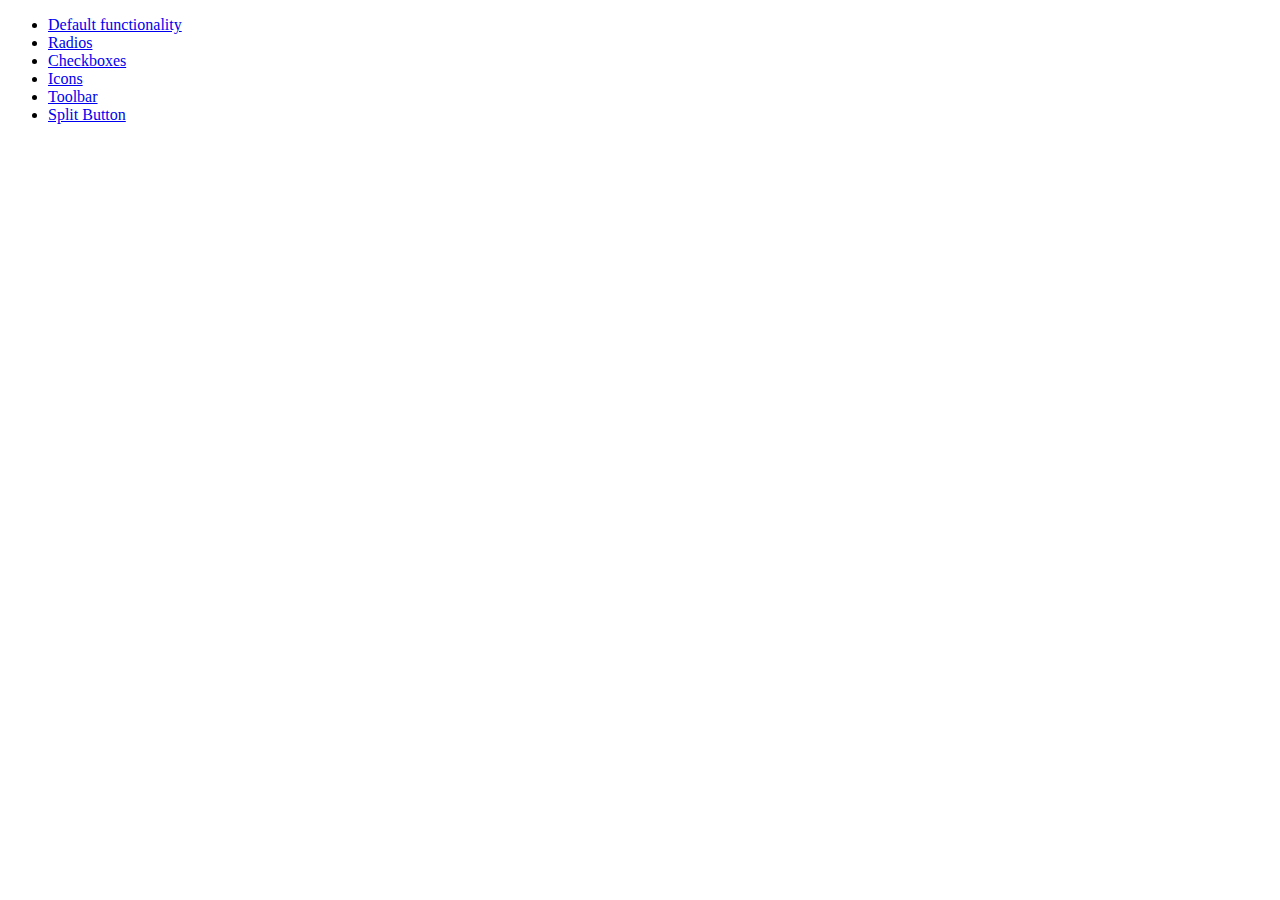
<file: self_registration/css/jquery/development-bundle/demos/button/index.html>
<!doctype html>
<html lang="en">
<head>
	<meta charset="utf-8">
	<title>jQuery UI Button Demos</title>
</head>
<body>

<ul>
	<li><a href="default.html">Default functionality</a></li>
	<li><a href="radio.html">Radios</a></li>
	<li><a href="checkbox.html">Checkboxes</a></li>
	<li><a href="icons.html">Icons</a></li>
	<li><a href="toolbar.html">Toolbar</a></li>
	<li><a href="splitbutton.html">Split Button</a></li>
</ul>

</body>
</html>
</file>
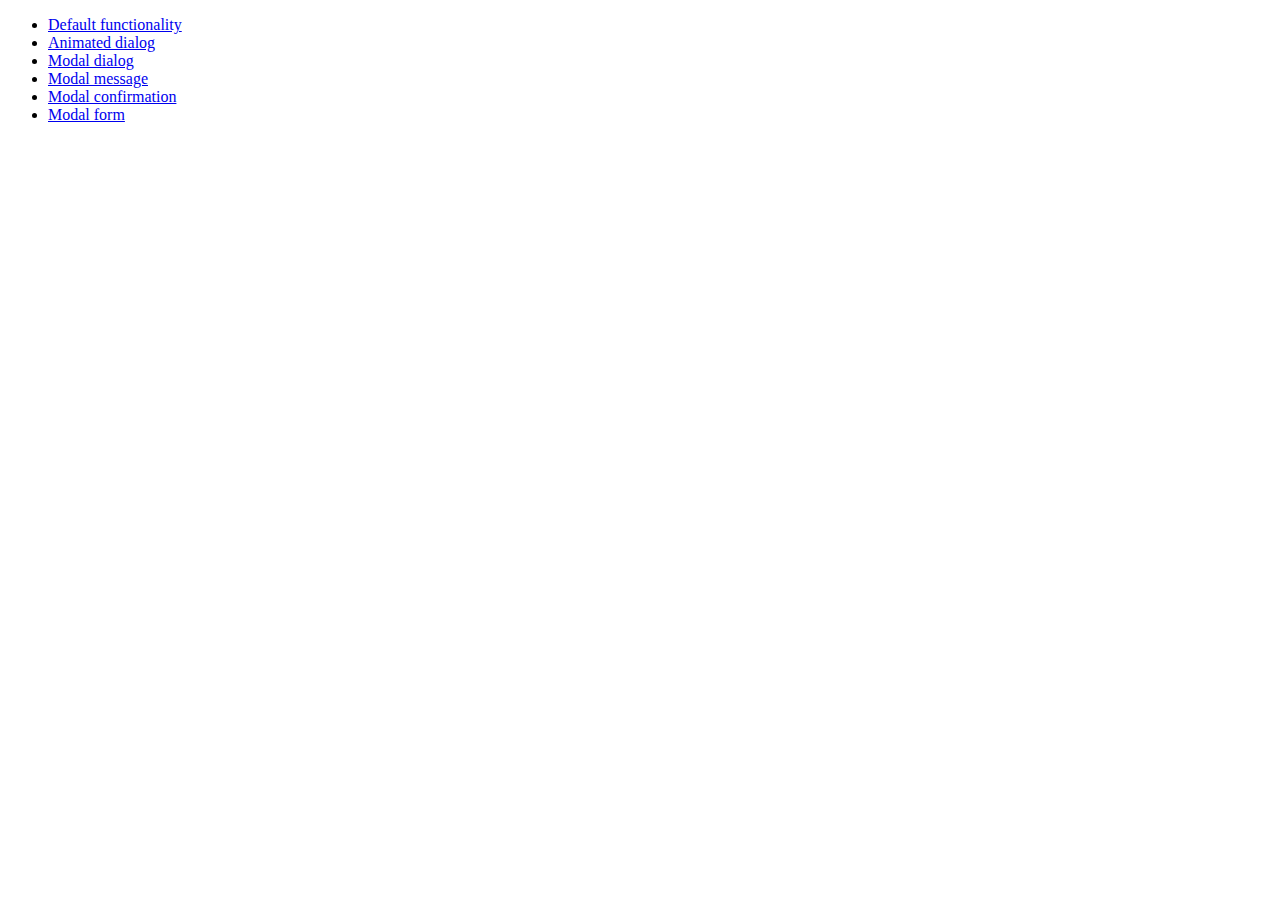
<file: self_registration/css/jquery/development-bundle/demos/dialog/index.html>
<!doctype html>
<html lang="en">
<head>
	<meta charset="utf-8">
	<title>jQuery UI Dialog Demos</title>
</head>
<body>

<ul>
	<li><a href="default.html">Default functionality</a></li>
	<li><a href="animated.html">Animated dialog</a></li>
	<li><a href="modal.html">Modal dialog</a></li>
	<li><a href="modal-message.html">Modal message</a></li>
	<li><a href="modal-confirmation.html">Modal confirmation</a></li>
	<li><a href="modal-form.html">Modal form</a></li>
</ul>

</body>
</html>
</file>
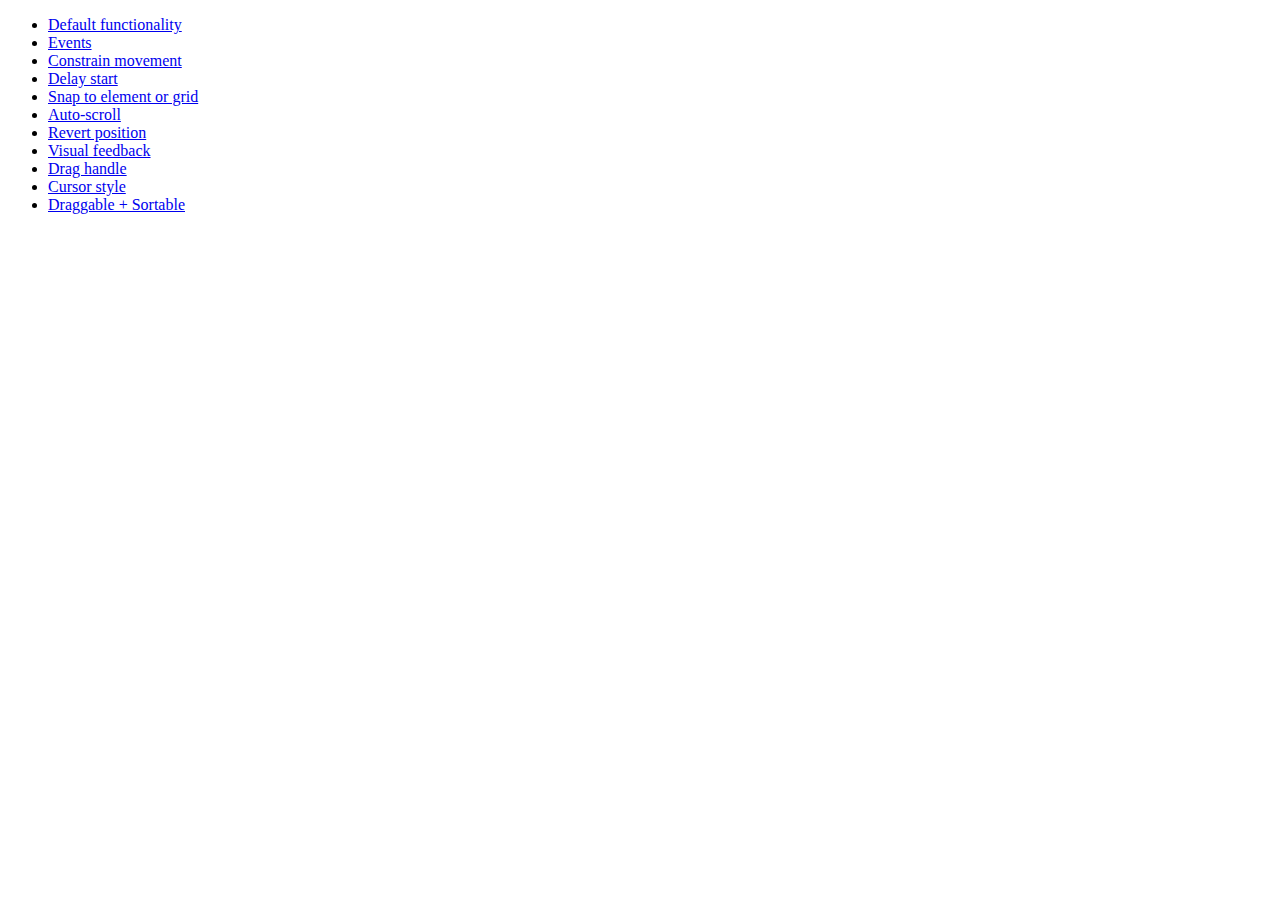
<file: self_registration/css/jquery/development-bundle/demos/draggable/index.html>
<!doctype html>
<html lang="en">
<head>
	<meta charset="utf-8">
	<title>jQuery UI Draggable Demos</title>
</head>
<body>

<ul>
	<li><a href="default.html">Default functionality</a></li>
	<li><a href="events.html">Events</a></li>
	<li><a href="constrain-movement.html">Constrain movement</a></li>
	<li><a href="delay-start.html">Delay start</a></li>
	<li><a href="snap-to.html">Snap to element or grid</a></li>
	<li><a href="scroll.html">Auto-scroll</a></li>
	<li><a href="revert.html">Revert position</a></li>
	<li><a href="visual-feedback.html">Visual feedback</a></li>
	<li><a href="handle.html">Drag handle</a></li>
	<li><a href="cursor-style.html">Cursor style</a></li>
	<li><a href="sortable.html">Draggable + Sortable</a></li>
</ul>

</body>
</html>
</file>
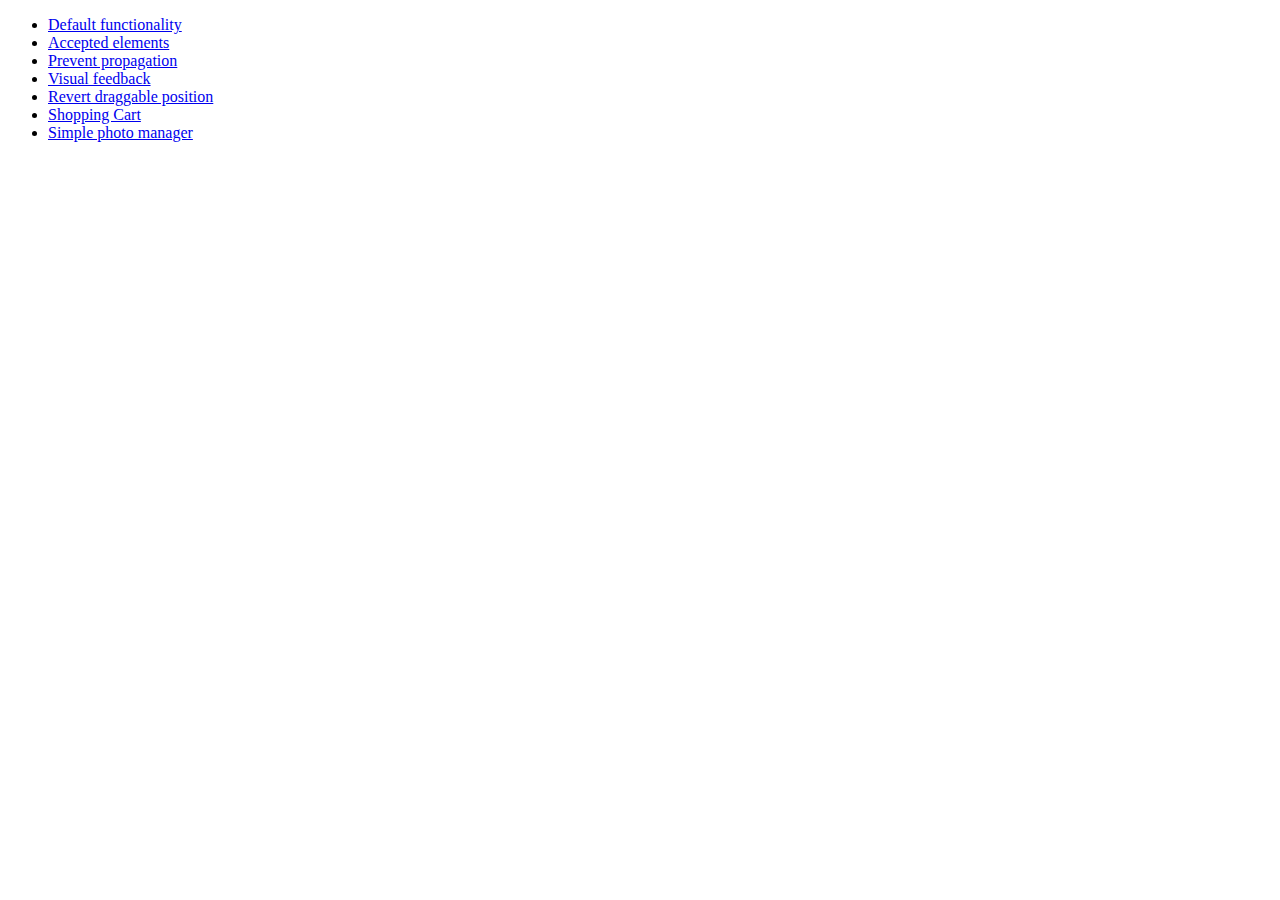
<file: self_registration/css/jquery/development-bundle/demos/droppable/index.html>
<!doctype html>
<html lang="en">
<head>
	<meta charset="utf-8">
	<title>jQuery UI Droppable Demos</title>
</head>
<body>

<ul>
	<li><a href="default.html">Default functionality</a></li>
	<li><a href="accepted-elements.html">Accepted elements</a></li>
	<li><a href="propagation.html">Prevent propagation</a></li>
	<li><a href="visual-feedback.html">Visual feedback</a></li>
	<li><a href="revert.html">Revert draggable position</a></li>
	<li><a href="shopping-cart.html">Shopping Cart</a></li>
	<li><a href="photo-manager.html">Simple photo manager</a></li>
</ul>

</body>
</html>
</file>
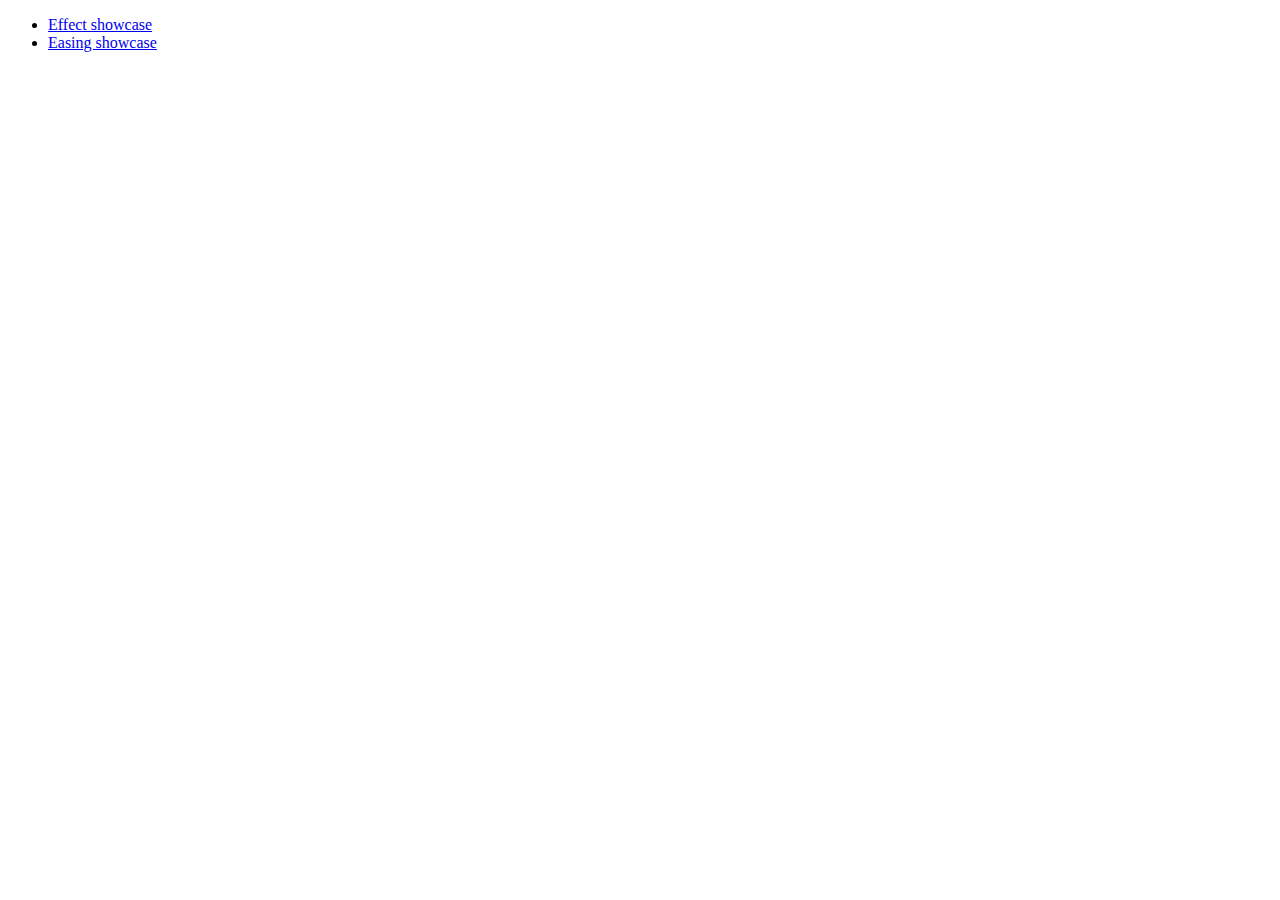
<file: self_registration/css/jquery/development-bundle/demos/effect/index.html>
<!doctype html>
<html lang="en">
<head>
	<meta charset="utf-8">
	<title>jQuery UI Effects Demos</title>
</head>
<body>

<ul>
	<li><a href="default.html">Effect showcase</a></li>
	<li><a href="easing.html">Easing showcase</a></li>
</ul>

</body>
</html>
</file>
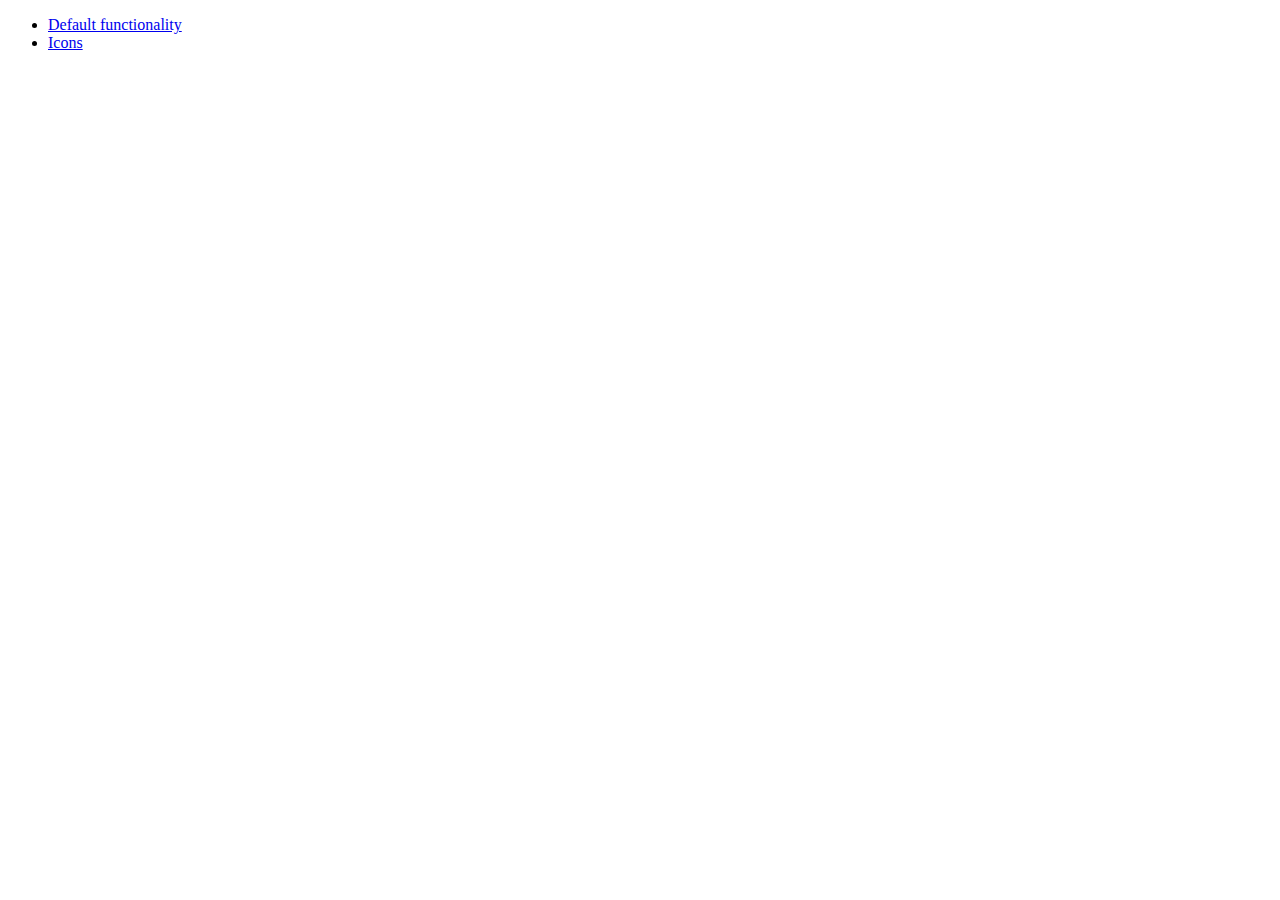
<file: self_registration/css/jquery/development-bundle/demos/menu/index.html>
<!doctype html>
<html lang="en">
<head>
	<meta charset="utf-8">
	<title>jQuery UI Menu Demos</title>
</head>
<body>

<ul>
	<li><a href="default.html">Default functionality</a></li>
	<li><a href="icons.html">Icons</a></li>
</ul>

</body>
</html>
</file>
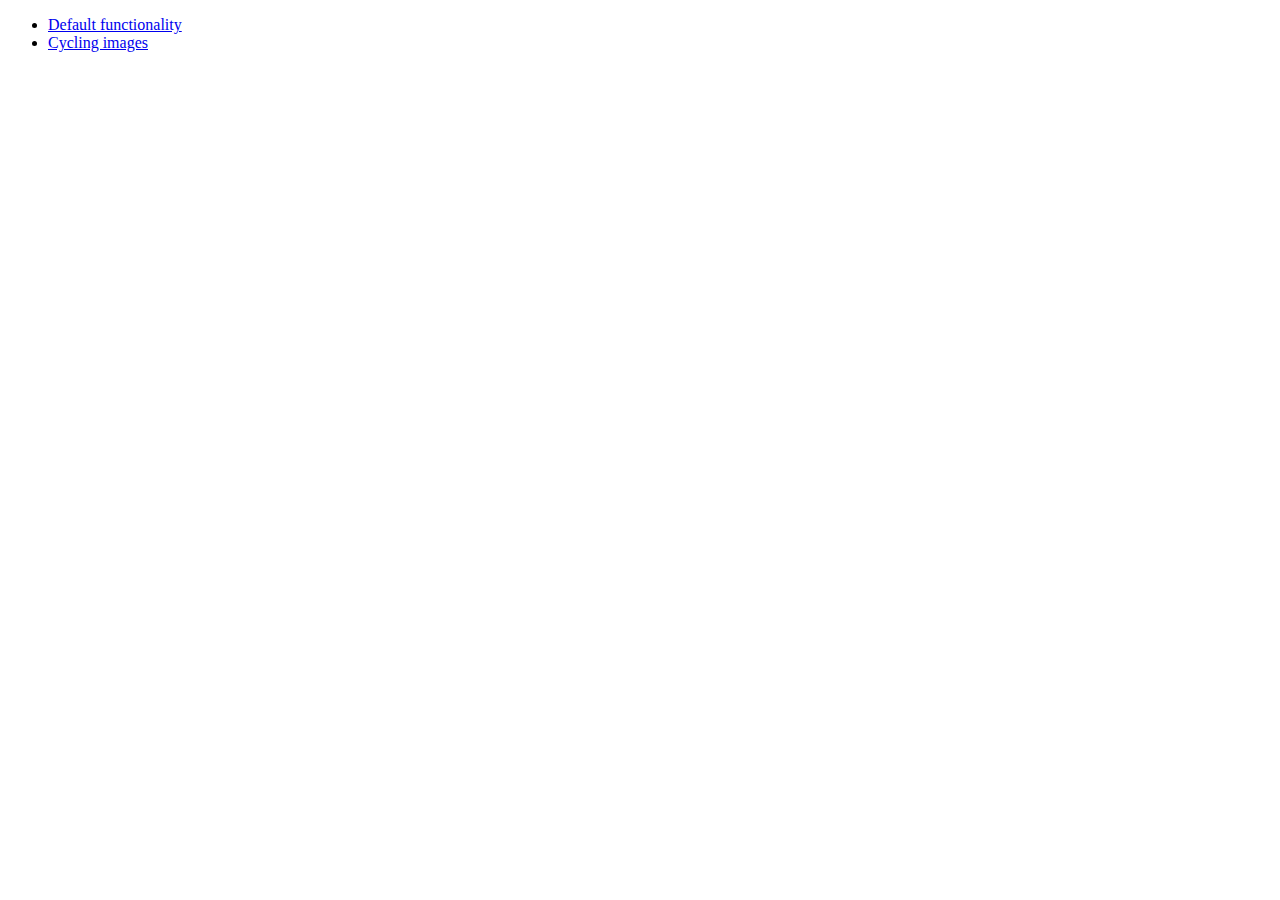
<file: self_registration/css/jquery/development-bundle/demos/position/index.html>
<!doctype html>
<html lang="en">
<head>
	<meta charset="utf-8">
	<title>jQuery UI Position Demo</title>
</head>
<body>

<ul>
	<li><a href="default.html">Default functionality</a></li>
	<li><a href="cycler.html">Cycling images</a></li>
</ul>

</body>
</html>
</file>
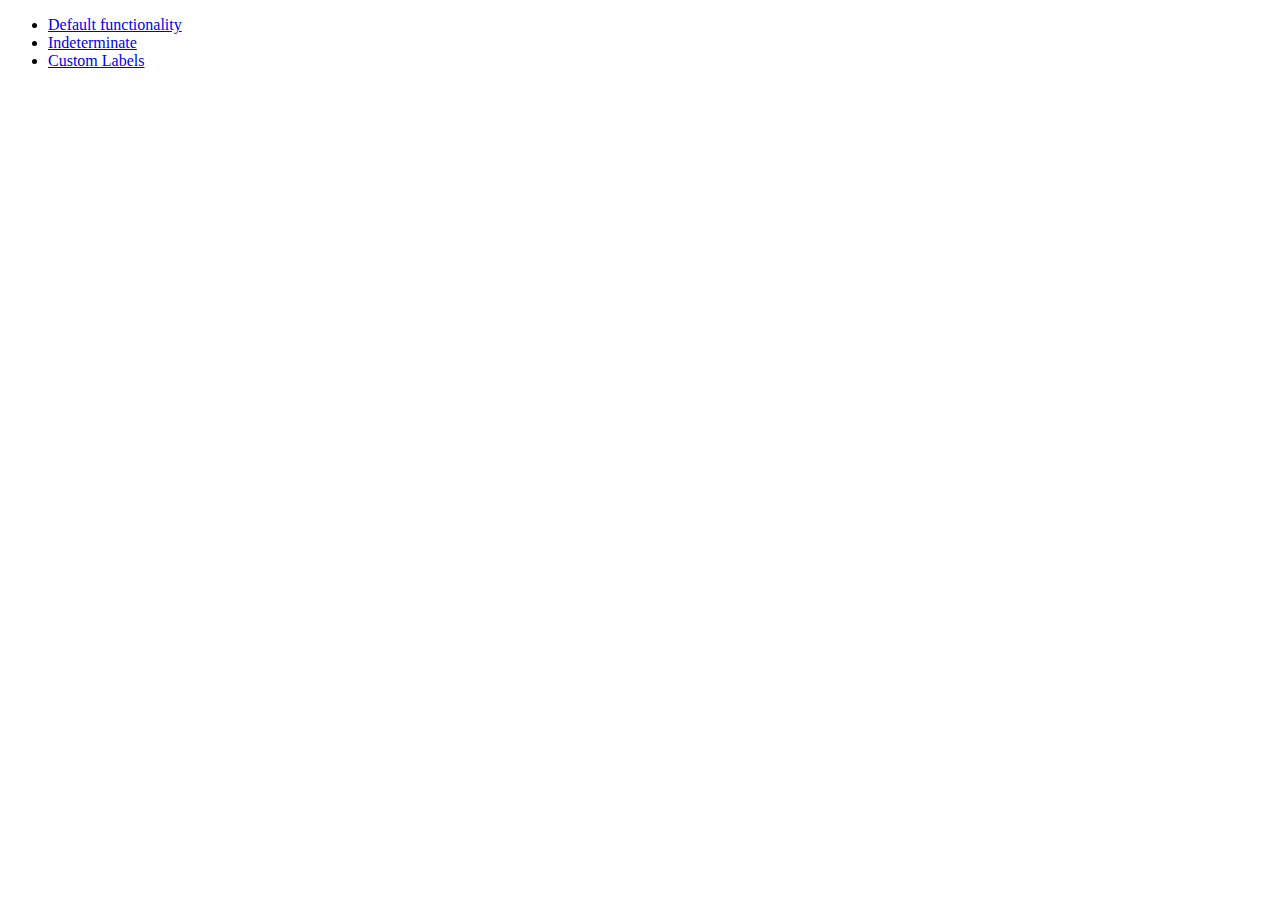
<file: self_registration/css/jquery/development-bundle/demos/progressbar/index.html>
<!doctype html>
<html lang="en">
<head>
	<meta charset="utf-8">
	<title>jQuery UI Progressbar Demos</title>
</head>
<body>

<ul>
	<li><a href="default.html">Default functionality</a></li>
	<li><a href="indeterminate.html">Indeterminate</a></li>
	<li><a href="label.html">Custom Labels</a></li>
</ul>

</body>
</html>
</file>
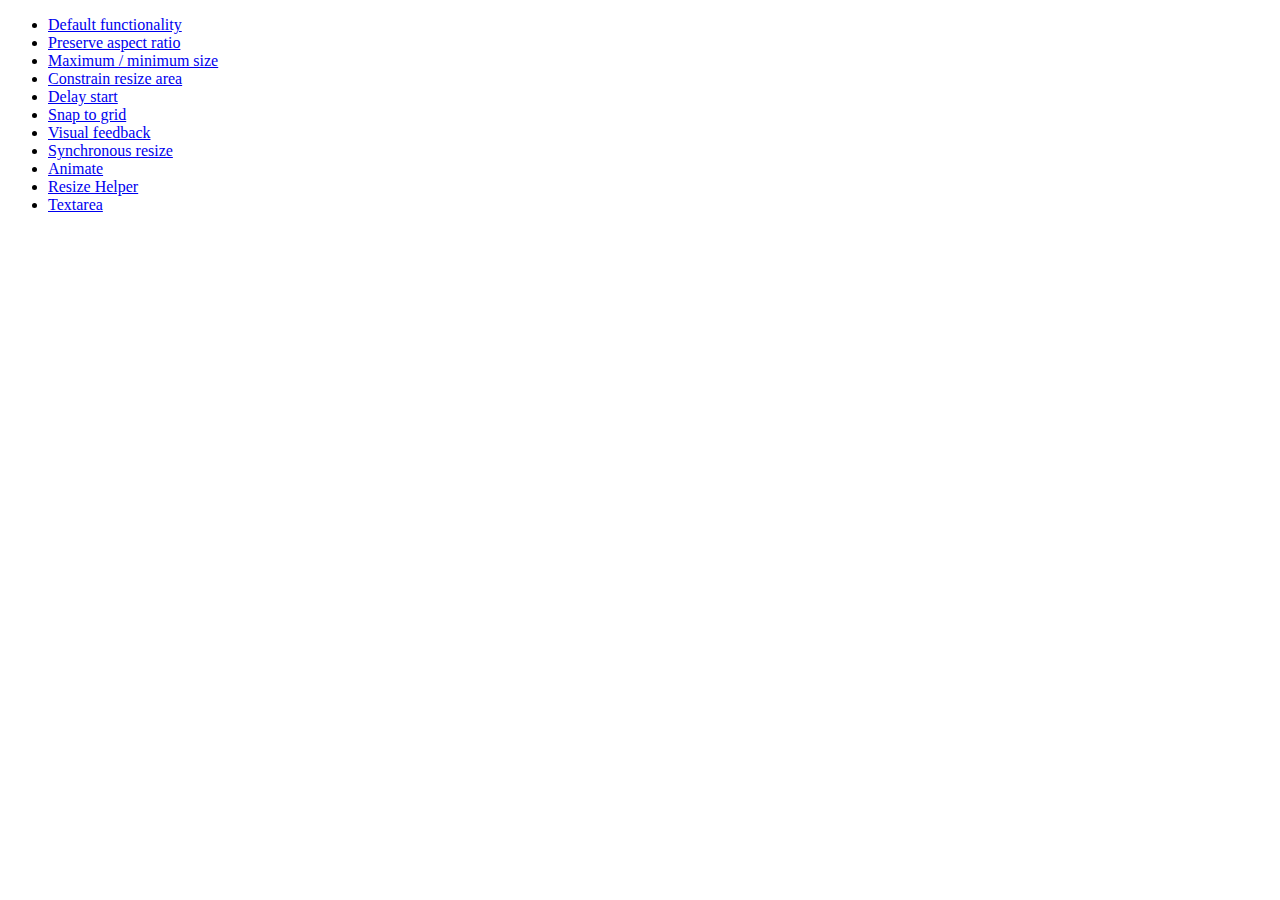
<file: self_registration/css/jquery/development-bundle/demos/resizable/index.html>
<!doctype html>
<html lang="en">
<head>
	<meta charset="utf-8">
	<title>jQuery UI Resizable Demos</title>
</head>
<body>

<ul>
	<li><a href="default.html">Default functionality</a></li>
	<li><a href="aspect-ratio.html">Preserve aspect ratio</a></li>
	<li><a href="max-min.html">Maximum / minimum size</a></li>
	<li><a href="constrain-area.html">Constrain resize area</a></li>
	<li><a href="delay-start.html">Delay start</a></li>
	<li><a href="snap-to-grid.html">Snap to grid</a></li>
	<li><a href="visual-feedback.html">Visual feedback</a></li>
	<li><a href="synchronous-resize.html">Synchronous resize</a></li>
	<li><a href="animate.html">Animate</a></li>
	<li><a href="helper.html">Resize Helper</a></li>
	<li><a href="textarea.html">Textarea</a></li>
</ul>

</body>
</html>
</file>
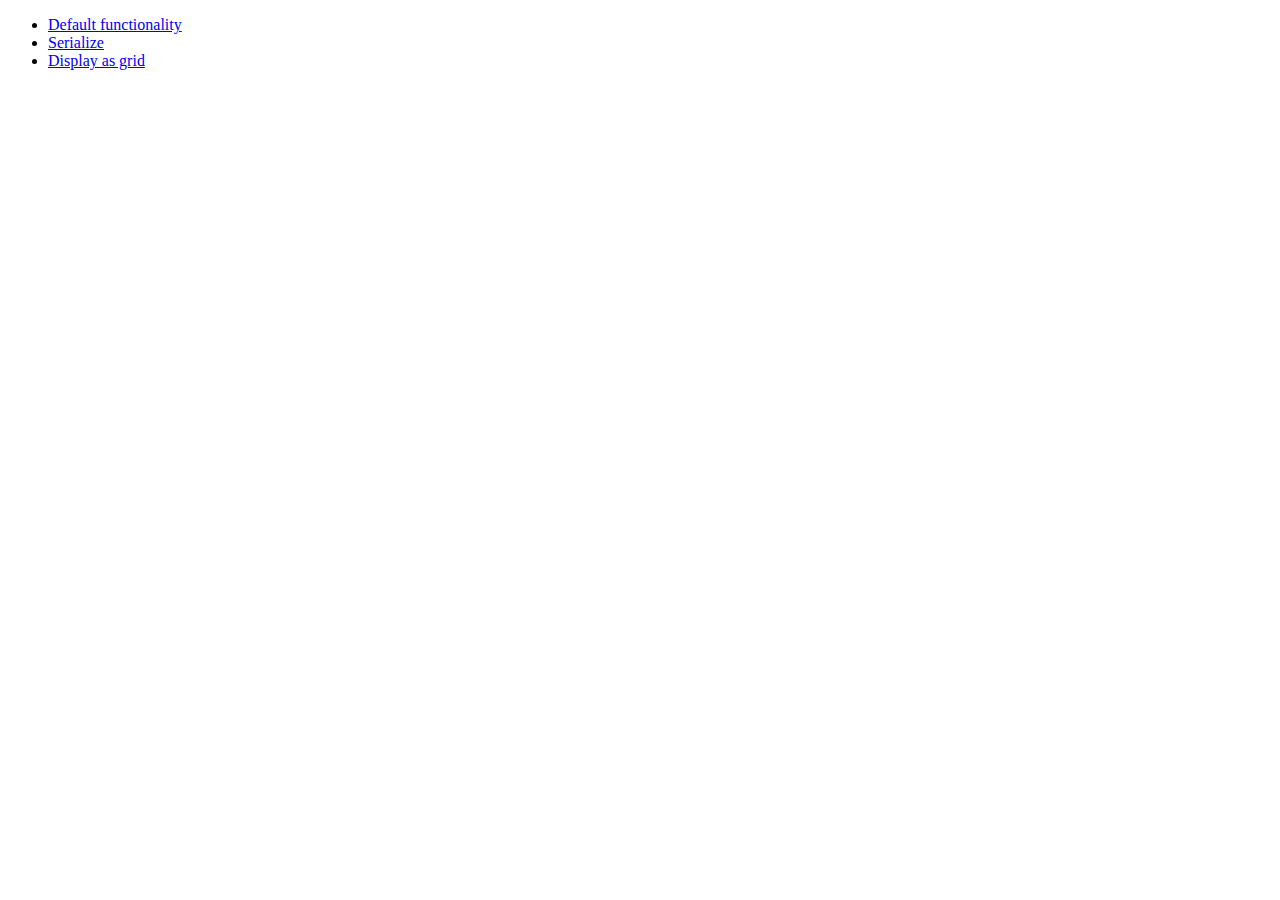
<file: self_registration/css/jquery/development-bundle/demos/selectable/index.html>
<!doctype html>
<html lang="en">
<head>
	<meta charset="utf-8">
	<title>jQuery UI Selectable Demos</title>
</head>
<body>

<ul>
	<li><a href="default.html">Default functionality</a></li>
	<li><a href="serialize.html">Serialize</a></li>
	<li><a href="display-grid.html">Display as grid</a></li>
</ul>

</body>
</html>
</file>
